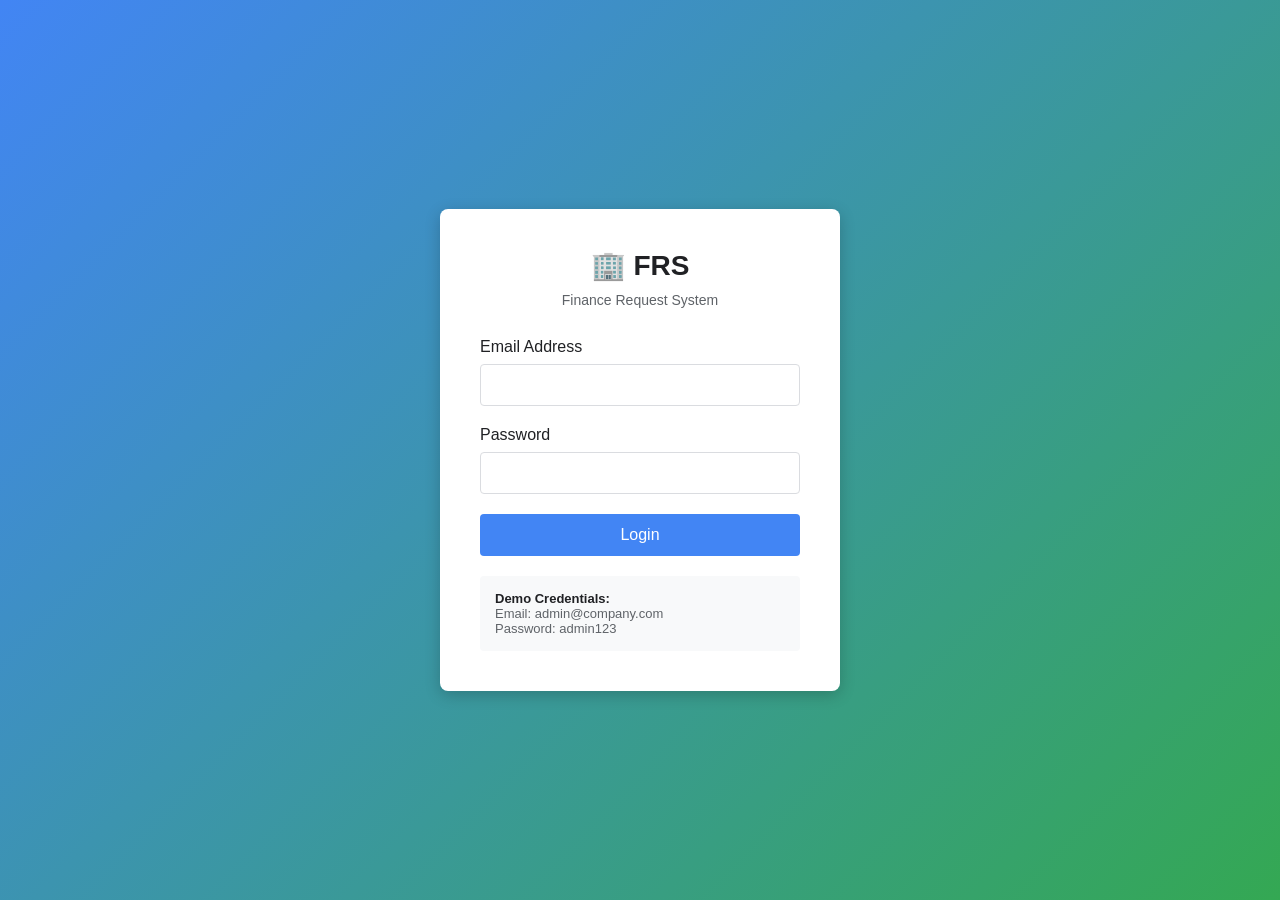
<file: frontend/index.html>
<!DOCTYPE html>
<html lang="id">
<head>
    <meta charset="UTF-8">
    <meta name="viewport" content="width=device-width, initial-scale=1.0">
    <title>Finance Request System</title>
    <link rel="stylesheet" href="styles.css">
</head>
<body>
    <div id="app">
        <!-- Sidebar Navigation -->
        <aside class="sidebar" id="sidebar">
            <div class="sidebar-header">
                <h2>FRS</h2>
                <p id="userName" class="user-name"></p>
                <p id="userRole" class="user-role"></p>
            </div>

            <nav class="sidebar-nav">
                <ul id="navMenu">
                    <!-- Menu akan di-populate berdasarkan role -->
                </ul>
            </nav>

            <div class="sidebar-footer">
                <button class="btn-logout" onclick="logoutUser()">Logout</button>
            </div>
        </aside>

        <!-- Main Content -->
        <main class="main-content">
            <!-- Top Bar -->
            <div class="top-bar">
                <h1 id="pageTitle">Dashboard</h1>
                <div class="top-bar-right">
                    <span id="currentTime" class="current-time"></span>
                    <button class="btn-menu" onclick="toggleSidebar()">☰</button>
                </div>
            </div>

            <!-- Content Area -->
            <div class="content-area" id="contentArea">
                <!-- Dynamic content akan dimuat di sini -->
            </div>
        </main>
    </div>

    <!-- Modal -->
    <div id="modal" class="modal hidden">
        <div class="modal-content">
            <span class="close" onclick="closeModal()">&times;</span>
            <div id="modalBody"></div>
        </div>
    </div>

    <!-- Toast Notification -->
    <div id="toast" class="toast hidden"></div>

    <script src="scripts.js"></script>
</body>
</html>
</file>
<file: frontend/styles.css>
:root {
    --primary-color: #4285F4;
    --secondary-color: #34A853;
    --danger-color: #EA4335;
    --warning-color: #FBBC04;
    --dark-color: #202124;
    --light-color: #F8F9FA;
    --border-color: #DADCE0;
    --text-color: #202124;
    --success-color: #34A853;
}

* {
    margin: 0;
    padding: 0;
    box-sizing: border-box;
}

body {
    font-family: 'Segoe UI', Tahoma, Geneva, Verdana, sans-serif;
    background-color: var(--light-color);
    color: var(--text-color);
    line-height: 1.6;
}

/* Layout */
#app {
    display: flex;
    height: 100vh;
}

.sidebar {
    width: 250px;
    background-color: var(--dark-color);
    color: white;
    padding: 20px;
    overflow-y: auto;
    box-shadow: 2px 0 5px rgba(0, 0, 0, 0.1);
}

.sidebar-header {
    text-align: center;
    margin-bottom: 30px;
    border-bottom: 1px solid rgba(255, 255, 255, 0.2);
    padding-bottom: 15px;
}

.sidebar-header h2 {
    font-size: 24px;
    margin-bottom: 10px;
}

.user-name {
    font-weight: 500;
    margin-bottom: 5px;
}

.user-role {
    font-size: 12px;
    color: #9AA0A6;
}

.sidebar-nav ul {
    list-style: none;
}

.sidebar-nav li {
    margin: 10px 0;
}

.sidebar-nav a {
    display: block;
    color: #E8EAED;
    text-decoration: none;
    padding: 12px 15px;
    border-radius: 4px;
    transition: all 0.3s ease;
}

.sidebar-nav a:hover,
.sidebar-nav a.active {
    background-color: var(--primary-color);
    color: white;
}

.sidebar-footer {
    margin-top: auto;
    border-top: 1px solid rgba(255, 255, 255, 0.2);
    padding-top: 15px;
}

.main-content {
    flex: 1;
    display: flex;
    flex-direction: column;
    overflow: hidden;
}

.top-bar {
    background-color: white;
    padding: 20px;
    border-bottom: 1px solid var(--border-color);
    display: flex;
    justify-content: space-between;
    align-items: center;
    box-shadow: 0 2px 4px rgba(0, 0, 0, 0.05);
}

.top-bar h1 {
    font-size: 24px;
    color: var(--text-color);
}

.top-bar-right {
    display: flex;
    gap: 20px;
    align-items: center;
}

.current-time {
    color: #5F6368;
    font-size: 14px;
}

.btn-menu {
    display: none;
    background: none;
    border: none;
    font-size: 24px;
    cursor: pointer;
}

.content-area {
    flex: 1;
    overflow-y: auto;
    padding: 20px;
}

/* Buttons */
.btn {
    padding: 10px 20px;
    border: none;
    border-radius: 4px;
    cursor: pointer;
    font-size: 14px;
    font-weight: 500;
    transition: all 0.3s ease;
    text-decoration: none;
    display: inline-block;
}

.btn-primary {
    background-color: var(--primary-color);
    color: white;
}

.btn-primary:hover {
    background-color: #3367D6;
    box-shadow: 0 2px 8px rgba(66, 133, 244, 0.3);
}

.btn-secondary {
    background-color: var(--secondary-color);
    color: white;
}

.btn-secondary:hover {
    background-color: #2D8E47;
}

.btn-danger {
    background-color: var(--danger-color);
    color: white;
}

.btn-danger:hover {
    background-color: #D33A2C;
}

.btn-warning {
    background-color: var(--warning-color);
    color: var(--text-color);
}

.btn-warning:hover {
    background-color: #F9A825;
}

.btn-logout {
    width: 100%;
    padding: 12px;
    background-color: #5F6368;
    color: white;
    border: none;
    border-radius: 4px;
    cursor: pointer;
    transition: all 0.3s ease;
}

.btn-logout:hover {
    background-color: #3C4043;
}

/* Forms */
.form-group {
    margin-bottom: 20px;
}

label {
    display: block;
    margin-bottom: 8px;
    font-weight: 500;
    color: var(--text-color);
}

input[type="text"],
input[type="email"],
input[type="password"],
input[type="date"],
input[type="number"],
select,
textarea {
    width: 100%;
    padding: 10px;
    border: 1px solid var(--border-color);
    border-radius: 4px;
    font-family: inherit;
    font-size: 14px;
    transition: border-color 0.3s ease;
}

input[type="text"]:focus,
input[type="email"]:focus,
input[type="password"]:focus,
input[type="date"]:focus,
input[type="number"]:focus,
select:focus,
textarea:focus {
    outline: none;
    border-color: var(--primary-color);
    box-shadow: 0 0 0 3px rgba(66, 133, 244, 0.1);
}

/* Tables */
table {
    width: 100%;
    border-collapse: collapse;
    background-color: white;
    border-radius: 4px;
    overflow: hidden;
    box-shadow: 0 1px 3px rgba(0, 0, 0, 0.05);
}

th {
    background-color: var(--primary-color);
    color: white;
    padding: 15px;
    text-align: left;
    font-weight: 600;
}

td {
    padding: 12px 15px;
    border-bottom: 1px solid var(--border-color);
}

tr:last-child td {
    border-bottom: none;
}

tr:hover {
    background-color: #F8F9FA;
}

/* Cards */
.card {
    background-color: white;
    border-radius: 8px;
    padding: 20px;
    box-shadow: 0 1px 3px rgba(0, 0, 0, 0.05);
    margin-bottom: 20px;
}

.card-header {
    border-bottom: 1px solid var(--border-color);
    padding-bottom: 15px;
    margin-bottom: 15px;
}

.card-title {
    font-size: 18px;
    font-weight: 600;
    color: var(--text-color);
}

/* Grid */
.grid {
    display: grid;
    gap: 20px;
    grid-template-columns: repeat(auto-fit, minmax(300px, 1fr));
}

.stat-card {
    background: white;
    padding: 20px;
    border-radius: 8px;
    box-shadow: 0 1px 3px rgba(0, 0, 0, 0.05);
    text-align: center;
}

.stat-number {
    font-size: 32px;
    font-weight: bold;
    color: var(--primary-color);
}

.stat-label {
    color: #5F6368;
    margin-top: 10px;
    font-size: 14px;
}

/* Status Badge */
.badge {
    display: inline-block;
    padding: 4px 12px;
    border-radius: 12px;
    font-size: 12px;
    font-weight: 500;
}

.badge-primary {
    background-color: rgba(66, 133, 244, 0.1);
    color: var(--primary-color);
}

.badge-success {
    background-color: rgba(52, 168, 83, 0.1);
    color: var(--success-color);
}

.badge-warning {
    background-color: rgba(251, 188, 4, 0.1);
    color: var(--warning-color);
}

.badge-danger {
    background-color: rgba(234, 67, 53, 0.1);
    color: var(--danger-color);
}

/* Modal */
.modal {
    display: none;
    position: fixed;
    z-index: 1000;
    left: 0;
    top: 0;
    width: 100%;
    height: 100%;
    background-color: rgba(0, 0, 0, 0.5);
}

.modal.show {
    display: flex;
    align-items: center;
    justify-content: center;
}

.modal-content {
    background-color: white;
    padding: 30px;
    border-radius: 8px;
    box-shadow: 0 4px 16px rgba(0, 0, 0, 0.15);
    max-width: 600px;
    width: 90%;
    max-height: 90vh;
    overflow-y: auto;
    position: relative;
}

.close {
    color: #BDBDBD;
    float: right;
    font-size: 28px;
    font-weight: bold;
    cursor: pointer;
}

.close:hover,
.close:focus {
    color: var(--text-color);
}

/* Toast */
.toast {
    position: fixed;
    bottom: 20px;
    right: 20px;
    background-color: var(--success-color);
    color: white;
    padding: 16px 24px;
    border-radius: 4px;
    box-shadow: 0 2px 8px rgba(0, 0, 0, 0.2);
    z-index: 2000;
    animation: slideIn 0.3s ease;
}

.toast.success {
    background-color: var(--success-color);
}

.toast.error {
    background-color: var(--danger-color);
}

.toast.warning {
    background-color: var(--warning-color);
    color: var(--text-color);
}

.toast.hidden {
    display: none;
}

@keyframes slideIn {
    from {
        transform: translateX(400px);
        opacity: 0;
    }
    to {
        transform: translateX(0);
        opacity: 1;
    }
}

/* Responsive */
@media (max-width: 768px) {
    .sidebar {
        position: fixed;
        left: -250px;
        top: 0;
        height: 100vh;
        z-index: 100;
        transition: left 0.3s ease;
    }

    .sidebar.show {
        left: 0;
    }

    .btn-menu {
        display: block;
    }

    .grid {
        grid-template-columns: 1fr;
    }

    table {
        font-size: 12px;
    }

    td, th {
        padding: 8px 10px;
    }
}

/* Loading spinner */
.spinner {
    border: 4px solid var(--border-color);
    border-top: 4px solid var(--primary-color);
    border-radius: 50%;
    width: 40px;
    height: 40px;
    animation: spin 1s linear infinite;
    margin: 20px auto;
}

@keyframes spin {
    0% { transform: rotate(0deg); }
    100% { transform: rotate(360deg); }
}
</file>
